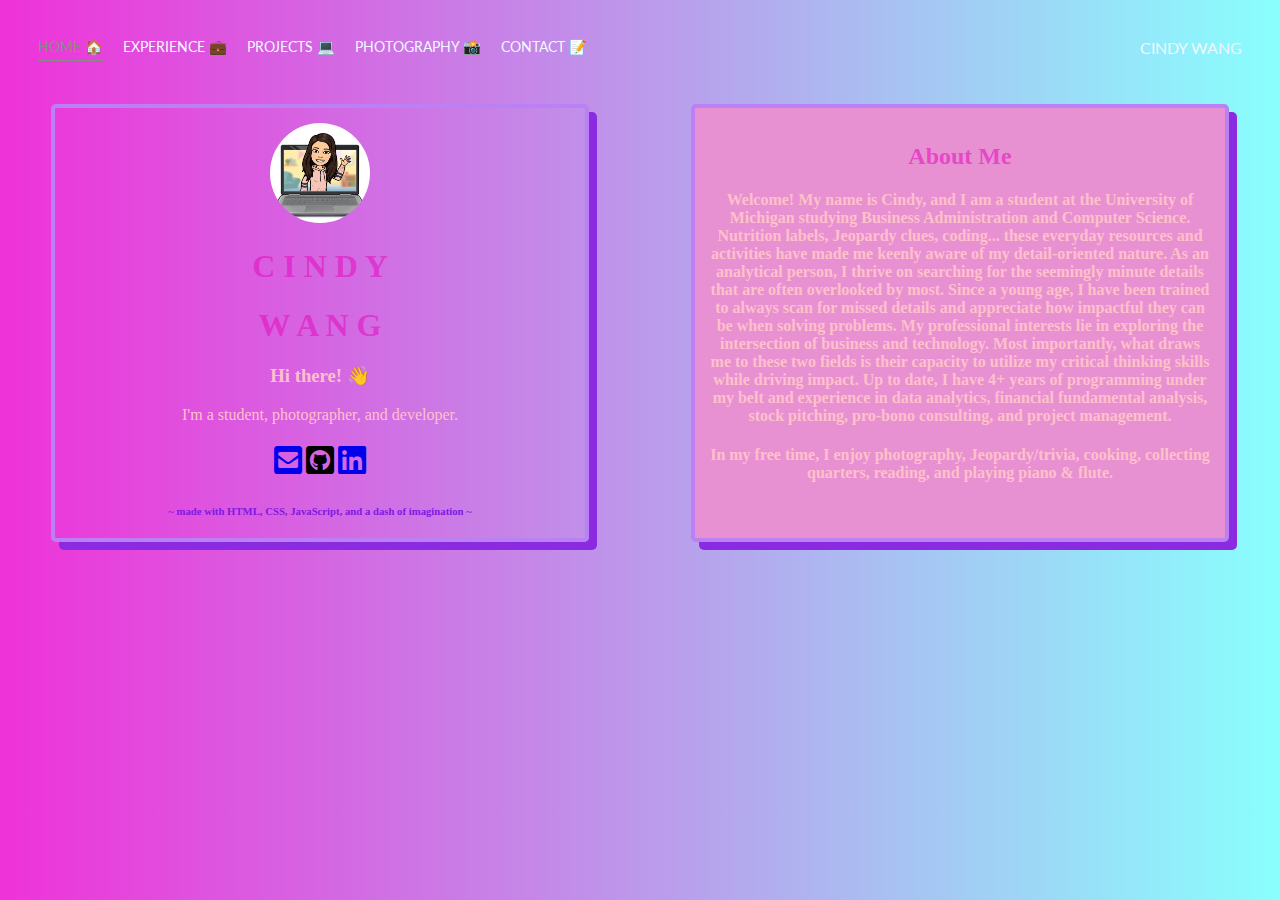
<file: index.html>
<!DOCTYPE html>
<html>

<head>
	<meta charset="utf-8">
	<meta name="viewport" content="width=device-width">
	<!-- ^ the viewport meta tag is to make your webpage responsive according to screen size -->
	<title>Cindy Wang</title>
	<!-- ^ your webpage's title -->
	<link href="style.css" rel="stylesheet" type="text/css" />
	<!-- ^ where we link our CSS file to our webpage -->
	<link rel="stylesheet" href="https://cdnjs.cloudflare.com/ajax/libs/font-awesome/5.15.1/css/all.min.css">
	<link href="https://fonts.googleapis.com/css?family=Lato" rel="stylesheet">
</head>

<body>
  <div class="container">
    <div class="nav-wrapper">
      <div class="left-side">
        <div class="nav-link-wrapper active-nav-link">
          <a href="index.html">Home 🏠</a>
        </div>

        <div class="nav-link-wrapper">
          <a href="experience.html">Experience 💼</a>
        </div>

        <div class="nav-link-wrapper">
          <a href="projects.html">Projects 💻</a>
        </div>

        <div class="nav-link-wrapper">
          <a href="photography.html">Photography 📸</a>
        </div>

        <div class="nav-link-wrapper">
          <a href="contact.html">Contact 📝</a>
        </div>
      </div>

      <div class="right-side">
        <div class="brand">
          CINDY WANG
        </div>
      </div>
    </div>

    <div class="rows">
      <div class="column">
        <div class = "card">
          <img src="images/BitMoji_Computer.jpg" />
          <h1 id = "first_name">C I N D Y</h1>
          <h1 id = "last_name">W A N G</h1>
          <h3> Hi there! 👋</h3>
          <p> I'm a student, photographer, and developer. </p>
          <div class = "my_socials">
            <a href="mailto:wangci@umich.edu"><i class="fas fa-envelope-square fa-2x"></i></a>
            <a id = "github" href="https://github.com/cw1768"><i class="fab fa-github-square fa-2x"></i></a>
            <a href="https://linkedin.com/in/cindy-wang-546800187/"><i class="fab fa-linkedin fa-2x"></i></a>
          </div>
          <h6 id = "made_with"> ~ made with HTML, CSS, JavaScript, and a dash of imagination ~ </h6>
        </div>
      </div>
      <div class="column">
        <div class = "about">
          <h2 id = "about_me">About Me</h2>
          <h4>Welcome! My name is Cindy, and I am a student at the University of Michigan studying Business Administration and Computer Science. Nutrition labels, Jeopardy clues, coding... these everyday resources and activities have made me keenly aware of my detail-oriented nature. As an analytical person, I thrive on searching for the seemingly minute details that are often overlooked by most. Since a young age, I have been trained to always scan for missed details and appreciate how impactful they can be when solving problems. My professional interests lie in exploring the intersection of business and technology. Most importantly, what draws me to these two fields is their capacity to utilize my critical thinking skills while driving impact. Up to date, I have 4+ years of programming under my belt and experience in data analytics, financial fundamental analysis, stock pitching, pro-bono consulting, and project management.</h4>
          <h4>In my free time, I enjoy photography, Jeopardy/trivia, cooking, collecting quarters, reading, and playing piano & flute. </h4>
        </div>
	    </div>

      
    </div> 
</body>

</html>
</file>
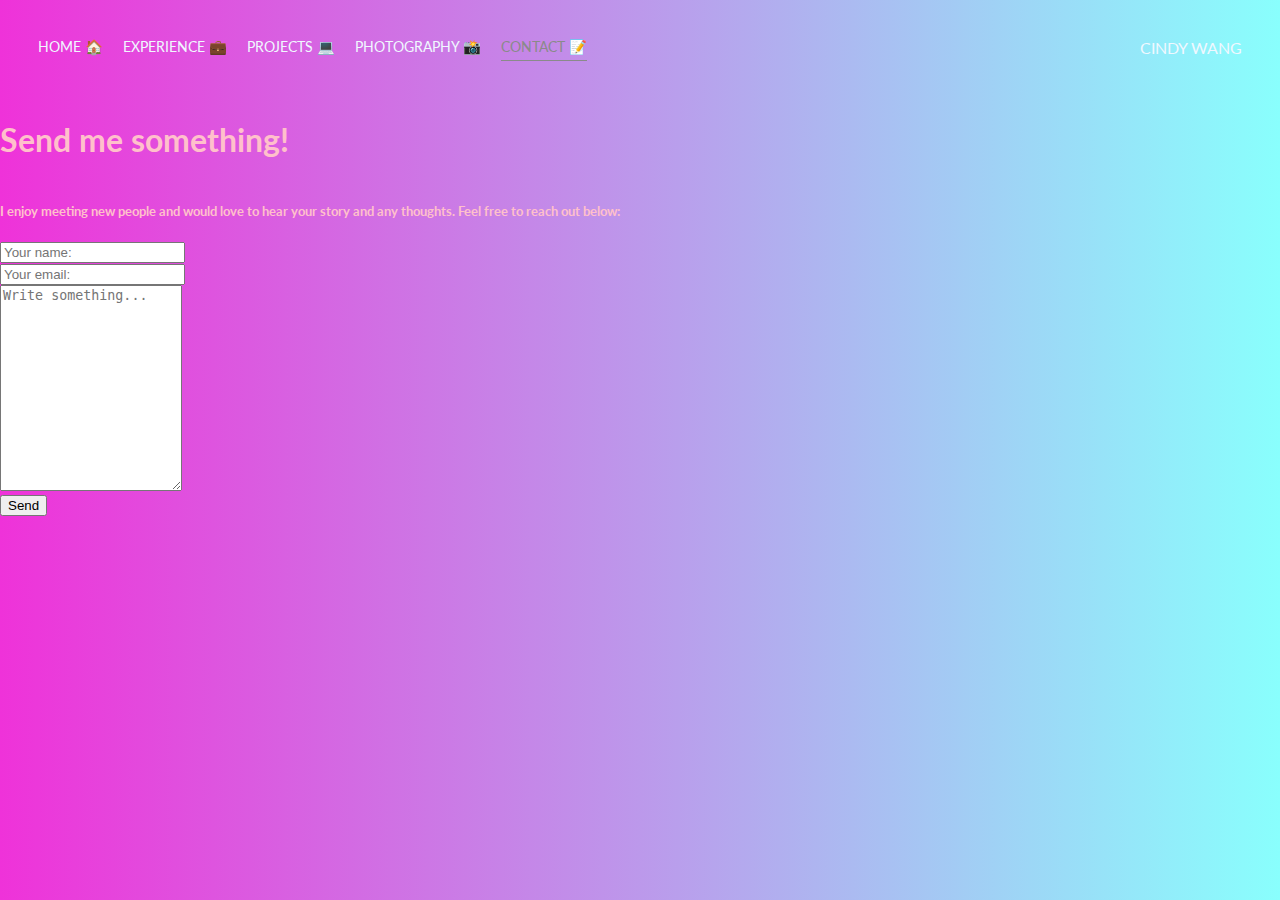
<file: contact.html>
<!DOCTYPE html>
<html>

<head>
	<meta charset="utf-8">
	<meta name="viewport" content="width=device-width">
	<!-- ^ the viewport meta tag is to make your webpage responsive according to screen size -->
	<title>Contact Me</title>
	<!-- ^ your webpage's title -->
	<link href="style.css" rel="stylesheet" type="text/css" />
	<!-- ^ where we link our CSS file to our webpage -->
  <link rel="stylesheet" href="https://cdnjs.cloudflare.com/ajax/libs/font-awesome/5.15.1/css/all.min.css">
  <link href="https://fonts.googleapis.com/css?family=Lato" rel="stylesheet">
</head>

<body>
  <div class="container">
    <div class="nav-wrapper">
      <div class="left-side">
        <div class="nav-link-wrapper">
          <a href="index.html">Home 🏠</a>
        </div>

        <div class="nav-link-wrapper">
          <a href="experience.html">Experience 💼</a>
        </div>

        <div class="nav-link-wrapper">
          <a href="projects.html">Projects 💻</a>
        </div>

        <div class="nav-link-wrapper">
          <a href="photography.html">Photography 📸</a>
        </div>

        <div class="nav-link-wrapper active-nav-link">
          <a href="contact.html">Contact 📝</a>
        </div>
      </div>

      <div class="right-side">
        <div class="brand">
          CINDY WANG
        </div>
      </div>
    </div>

    <h1 id = "title">Send me something!</h1>
    <h5 id = "message">I enjoy meeting new people and would love to hear your story and any thoughts. Feel free to reach out below:</h5>

  <div class="contact">
    <!-- form below -->
    <form name="contact" netlify>
    <input class="form" type="text" id="name" name="name" placeholder="Your name: ">
    <br />
    <input class="form" type="text" id="email" name="email" placeholder="Your email: ">
    <br />
    <textarea class="form" id="subject" name="subject" placeholder="Write something..." style="height:200px"></textarea>
    <br />
    <button class="form" type="submit">Send</button>
    </form>
  </div>
      
    </div> 
</body>

</html>
</file>
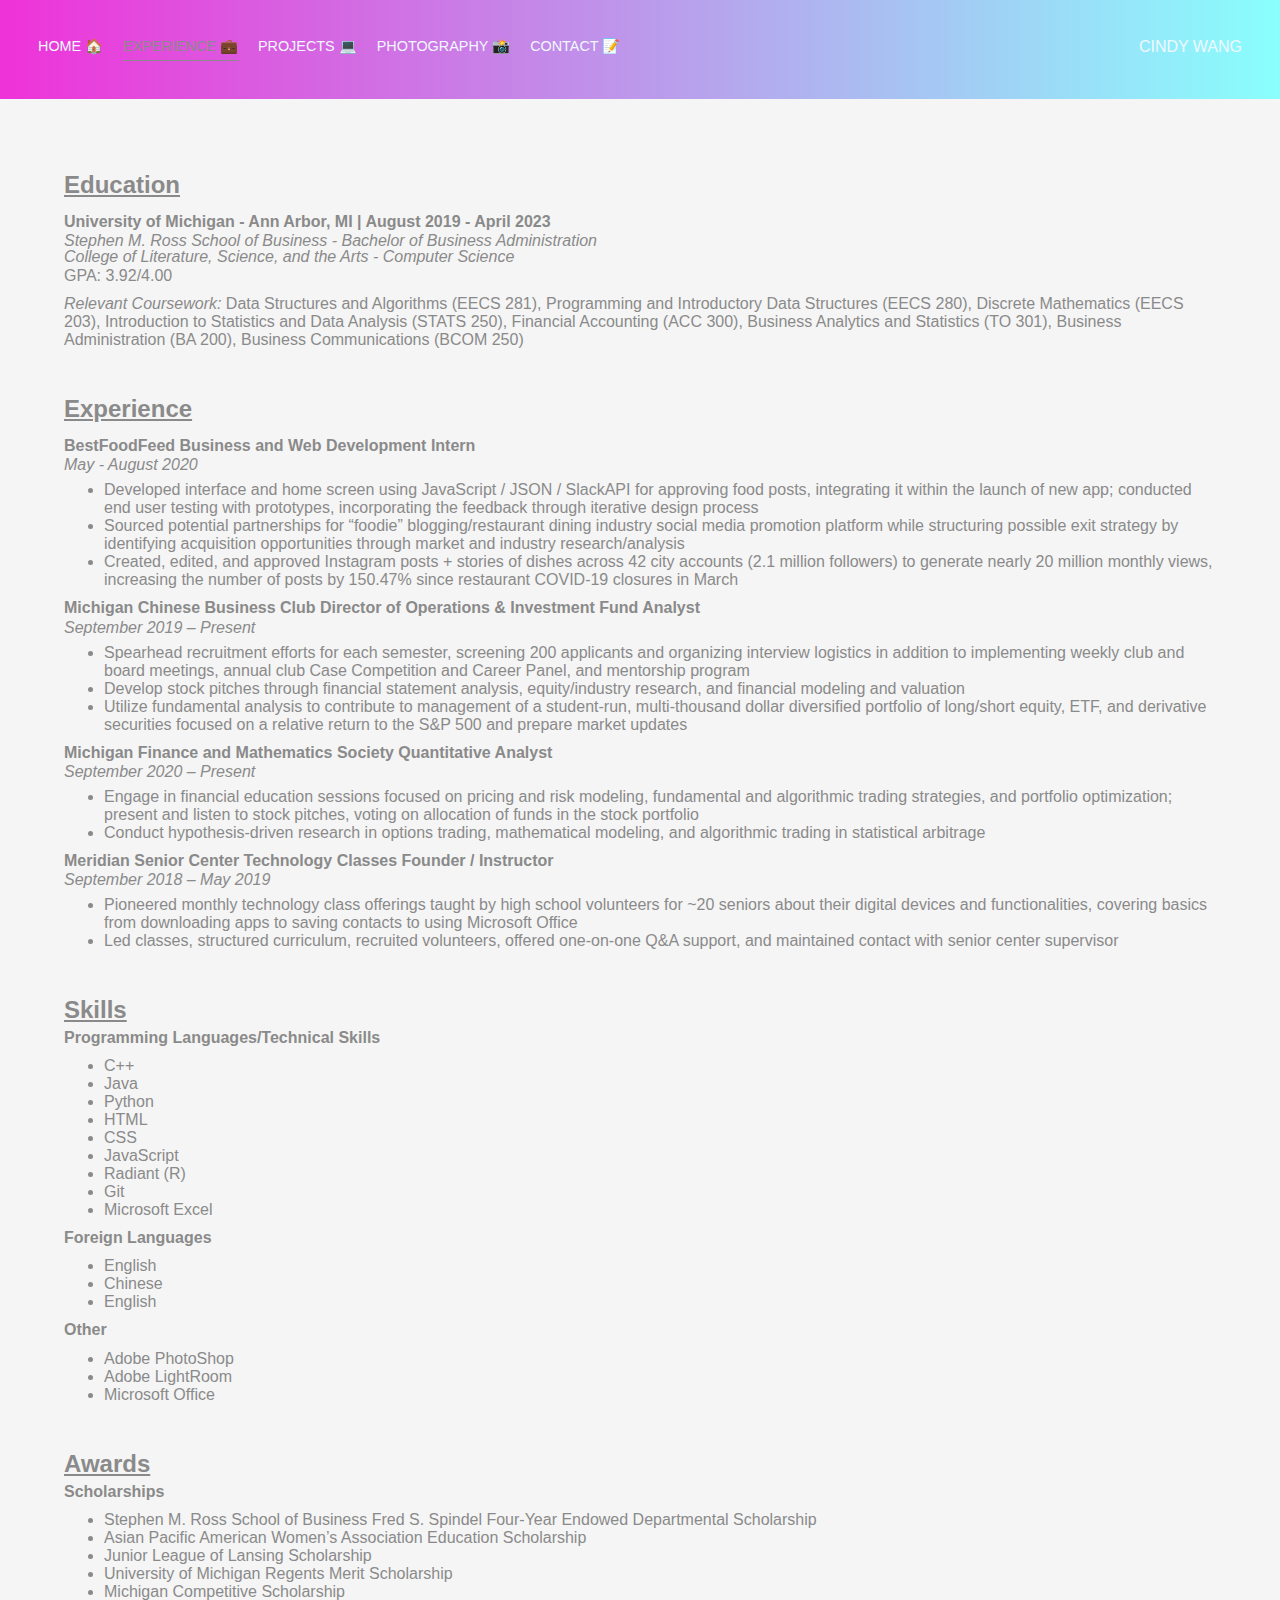
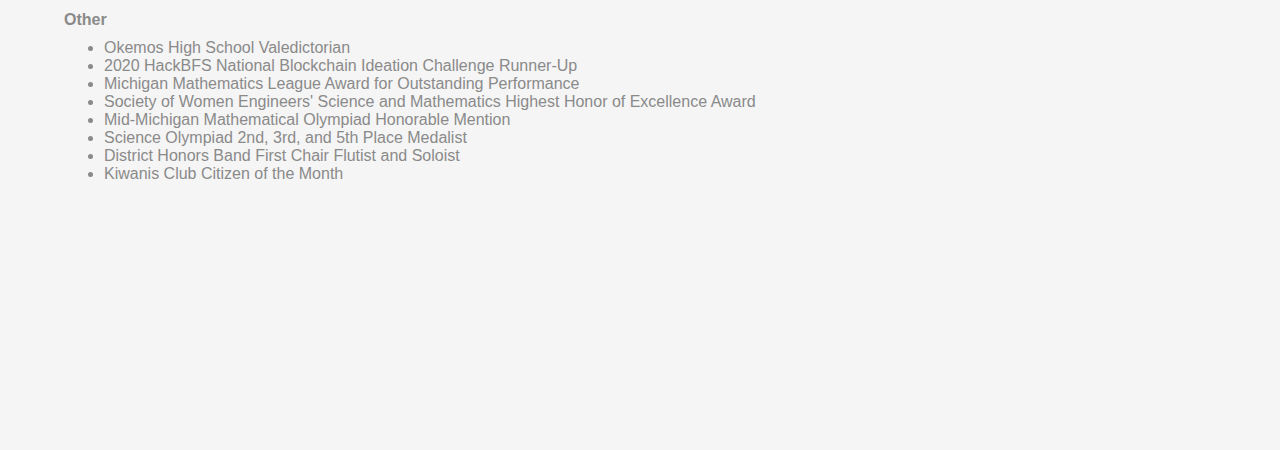
<file: experience.html>
<!DOCTYPE html>
<html>

<head>
	<meta charset="utf-8">
	<meta name="viewport" content="width=device-width">
	<!-- ^ the viewport meta tag is to make your webpage responsive according to screen size -->
	<title>Experience</title>
	<!-- ^ your webpage's title -->
	<link href="experience_style.css" rel="stylesheet" type="text/css" />
	<!-- ^ where we link our CSS file to our webpage -->
</head>

<body>
  <div class="container">
    <div class="nav-wrapper">
      <div class="left-side">
        <div class="nav-link-wrapper">
          <a href="index.html">Home 🏠</a>
        </div>

        <div class="nav-link-wrapper active-nav-link">
          <a href="experience.html">Experience 💼</a>
        </div>

        <div class="nav-link-wrapper">
          <a href="projects.html">Projects 💻</a>
        </div>

        <div class="nav-link-wrapper">
          <a href="photography.html">Photography 📸</a>
        </div>

        <div class="nav-link-wrapper">
          <a href="contact.html">Contact 📝</a>
        </div>
      </div>

      <div class="right-side">
        <div class="brand">
          CINDY WANG
        </div>
      </div>
    </div>

    <div class = resume>
      <h2 style="font-style: bold; margin-top: 4%"> <b><u> Education </u></b> </h2>
      <p style="margin-top: 1%; font-weight: bold; line-height: 0.4em"> University of Michigan - Ann Arbor, MI | August 2019 - April 2023</p>
			<p style="font-style: italic; line-height: 0;">Stephen M. Ross School of Business - Bachelor of Business Administration</p>
      <p style="font-style: italic; line-height: 0;">College of Literature, Science, and the Arts - Computer Science</p>
			<p style="line-height: 0.4;"> GPA: 3.92/4.00</p>
			<p><span style="font-style: italic;">Relevant Coursework: </span>Data Structures and Algorithms (EECS 281), Programming and Introductory
      Data Structures (EECS 280), Discrete Mathematics (EECS 203), Introduction to Statistics and Data Analysis (STATS 250), Financial Accounting (ACC 300), Business Analytics and Statistics (TO 301), Business Administration (BA 200), Business Communications (BCOM 250) </p>

			<h2 style="font-style: bold; margin-top: 4%;"> <b><u> Experience </u></b> </h2>

			<p style="margin-top: 1%; font-weight: bold; line-height: 0.38em"> BestFoodFeed Business and Web Development Intern</p>
			<p style="font-style: italic; line-height: 0;"> May - August 2020 </p>
			<p><ul>
				<li>Developed interface and home screen using JavaScript / JSON / SlackAPI for approving food posts, integrating it within the
        launch of new app; conducted end user testing with prototypes, incorporating the feedback through iterative design process
        </li>
				<li>Sourced potential partnerships for “foodie” blogging/restaurant dining industry social media promotion platform while structuring possible exit strategy by identifying acquisition opportunities through market and industry research/analysis
        </li>
				<li>Created, edited, and approved Instagram posts + stories of dishes across 42 city accounts (2.1 million followers) to generate
        nearly 20 million monthly views, increasing the number of posts by 150.47% since restaurant COVID-19 closures in March
        </li>
			</ul> </p>

      <p style="margin-top: 1%; font-weight: bold; line-height: 0.38em"> Michigan Chinese Business Club Director of Operations & Investment Fund Analyst </p>
			<p style="font-style: italic; line-height: 0;">  September 2019 – Present </p>
			<p><ul>
				<li>Spearhead recruitment efforts for each semester, screening 200 applicants and organizing interview logistics in addition to
        implementing weekly club and board meetings, annual club Case Competition and Career Panel, and mentorship program 
        </li>
				<li>Develop stock pitches through financial statement analysis, equity/industry research, and financial modeling and valuation
        </li>
				<li>Utilize fundamental analysis to contribute to management of a student-run, multi-thousand dollar diversified portfolio of
        long/short equity, ETF, and derivative securities focused on a relative return to the S&P 500 and prepare market updates
        </li>
			</ul> </p>

      <p style="margin-top: 1%; font-weight: bold; line-height: 0.38em"> Michigan Finance and Mathematics Society Quantitative Analyst</p>
			<p style="font-style: italic; line-height: 0;">  September 2020 – Present </p>
			<p><ul>
				<li>Engage in financial education sessions focused on pricing and risk modeling, fundamental and algorithmic trading
        strategies, and portfolio optimization; present and listen to stock pitches, voting on allocation of funds in the stock portfolio
        </li>
				<li>Conduct hypothesis-driven research in options trading, mathematical modeling, and algorithmic trading in statistical arbitrage
        </li>
			</ul> </p>

      <p style="margin-top: 1%; font-weight: bold; line-height: 0.38em"> Meridian Senior Center Technology Classes Founder / Instructor</p>
			<p style="font-style: italic; line-height: 0;">  September 2018 – May 2019 </p>
			<p><ul>
				<li>Pioneered monthly technology class offerings taught by high school volunteers for ~20 seniors about their digital devices and functionalities, covering basics from downloading apps to saving contacts to using Microsoft Office
        </li>
				<li>Led classes, structured curriculum, recruited volunteers, offered one-on-one Q&A support, and maintained contact with senior center supervisor
        </li>
			</ul> </p>

      <h2 style="font-style: bold; margin-top: 4%; margin-bottom: 0%;"> <b><u> Skills </b></u> </h2>

      <p style="margin-top: 1%; font-weight: bold; line-height: 0.38em"> Programming Languages/Technical Skills</p>
			<p><ul>
				<li>C++</li>
				<li>Java</li>
				<li>Python</li>
        <li>HTML</li>
        <li>CSS</li>
        <li>JavaScript</li>
        <li>Radiant (R)</li>
        <li>Git</li>
        <li>Microsoft Excel</li>
			</ul> </p>

      <p style="margin-top: 1%; font-weight: bold; line-height: 0.38em"> Foreign Languages</p>
			<p><ul>
				<li>English</li>
				<li>Chinese</li>
				<li>English</li>
			</ul> </p>

      <p style="margin-top: 1%; font-weight: bold; line-height: 0.38em"> Other</p>
			<p><ul>
				<li>Adobe PhotoShop</li>
				<li>Adobe LightRoom</li>
        <li>Microsoft Office</li>
			</ul> </p>

      <h2 style="font-style: bold; margin-top: 4%; margin-bottom: 0%;"> <b><u>Awards </b></u> </h2>

      <p style="margin-top: 1%; font-weight: bold; line-height: 0.38em"> Scholarships</p>
			<p><ul>
				<li>Stephen M. Ross School of Business Fred S. Spindel Four-Year Endowed Departmental Scholarship </li>
				<li>Asian Pacific American Women’s Association Education Scholarship</li>
				<li>Junior League of Lansing Scholarship</li>
        <li>University of Michigan Regents Merit Scholarship</li>
        <li>Michigan Competitive Scholarship</li>
			</ul> </p>

      <p style="margin-top: 1%; font-weight: bold; line-height: 0.38em">Other</p>
			<p><ul>
        <li>Okemos High School Valedictorian</li>
				<li>2020 HackBFS National Blockchain Ideation Challenge Runner-Up</li>
				<li>Michigan Mathematics League Award for Outstanding Performance</li>
        <li>Society of Women Engineers' Science and Mathematics Highest Honor of Excellence Award
        </li>
        <li>Mid-Michigan Mathematical Olympiad Honorable Mention</li>
        <li>Science Olympiad 2nd, 3rd, and 5th Place Medalist</li>
        <li>District Honors Band First Chair Flutist and Soloist</li>
        <li>Kiwanis Club Citizen of the Month</li>
			</ul> </p>

    </div>
  </div>

</body>

</html>
</file>
<file: style.css>
body { 
  font-family: "Lato", sans-serif;	
  margin: 0px;	
  height: 90vh;	
  color: pink;	
  background: linear-gradient(to right, #ef32d9, #89fffd);	
}

.card{
  font-family: Cambria, Cochin, Georgia, Times, 'Times New Roman', serif;
  height: 400px;
  width: 500px;
  border: 4px solid #bb80f3;
  padding: 15px;
  box-shadow: 8px 8px blueviolet;
  border-radius: 5px;
}

.about{
  font-family: Cambria, Cochin, Georgia, Times, 'Times New Roman', serif;
  height: 400px;
  width: 500px;
  border: 4px solid #bb80f3;
  padding: 15px;
  box-shadow: 8px 8px blueviolet;
  border-radius: 5px;
  background: rgb(231, 145, 210);
}

img{
  height: 100px;
  width: 100px;
  border-radius: 50%;
}

.my_socials{
  padding: 4px 0px;
}

#first_name{
  color: rgba(228, 15, 192, 0.589);
}

#last_name{
  color: rgba(228, 15, 192, 0.589);
}

#about_me{
  color: rgba(228, 15, 192, 0.589);
}

#made_with{
  color: #8018e2;
}

.rows {	
	display: flex;	
	/* padding-top: 1%; */	
}	
.column {	
	flex: 33.33%;	
	padding: 5px;	
  text-align: center;	
  display: flex;	
  justify-content: center;	
  align-items: center; 	
}	
.container {	
  display: grid;	
  grid-template-columns: 1fr;	
}	
.nav-wrapper {	
  display: flex;	
  justify-content: space-between;	
  padding: 38px;	
}	
.left-side {	
  display: flex;	
}	
.nav-wrapper > .left-side > div {	
  margin-right: 20px;	
  text-transform: uppercase;	
  font-size: 0.9rem;	
}	
.nav-link-wrapper {	
  height: 22px;	
  border-bottom: 1px solid transparent;	
  transition: border-bottom 0.5s;	
}	
.active-nav-link {	
  border-bottom: 1px solid #8a8a8a;	
}	
.active-nav-link a {	
  color: #8a8a8a !important;	
}	
.nav-link-wrapper a {	
  color: aliceblue;	
  text-decoration: none;	
  transition: color 0.5s;	
}	
.nav-link-wrapper:hover {	
  border-bottom: 1px solid #8a8a8a;	
}	
.nav-link-wrapper a:hover {	
  color: #8a8a8a;	
}	
.brand{	
  color: aliceblue;	
}	
#github{	
  color: black;	
}
</file>
<file: experience_style.css>
body { 
  font-family: "Lato", sans-serif;
  margin: 0px;
  color: #8a8a8a;
  background: linear-gradient(to right, #ef32d9, #89fffd);
  /* text-align: center;
  display: flex;
  justify-content: center;
  align-items: center;  */
}

.resume{
  padding-left: 5%;
	padding-right: 5%;
	padding-top: 2%;
  padding-bottom: 2%;
  height: 1900px;
  background: whitesmoke;
  margin: auto;
  text-align: left;
}

.container {
  display: grid;
  grid-template-columns: 1fr;
}

.nav-wrapper {
  display: flex;
  justify-content: space-between;
  padding: 38px;
}

.left-side {
  display: flex;
}

.nav-wrapper > .left-side > div {
  margin-right: 20px;
  text-transform: uppercase;
  font-size: 0.9rem;
}

.nav-link-wrapper {
  height: 22px;
  border-bottom: 1px solid transparent;
  transition: border-bottom 0.5s;
}

.active-nav-link {
  border-bottom: 1px solid #8a8a8a;
}

.active-nav-link a {
  color: #8a8a8a !important;
}

.nav-link-wrapper a {
  color: aliceblue;
  text-decoration: none;
  transition: color 0.5s;
}

.nav-link-wrapper:hover {
  border-bottom: 1px solid #8a8a8a;
}

.nav-link-wrapper a:hover {
  color: #8a8a8a;
}

.brand{
  color: aliceblue;
}
</file>
